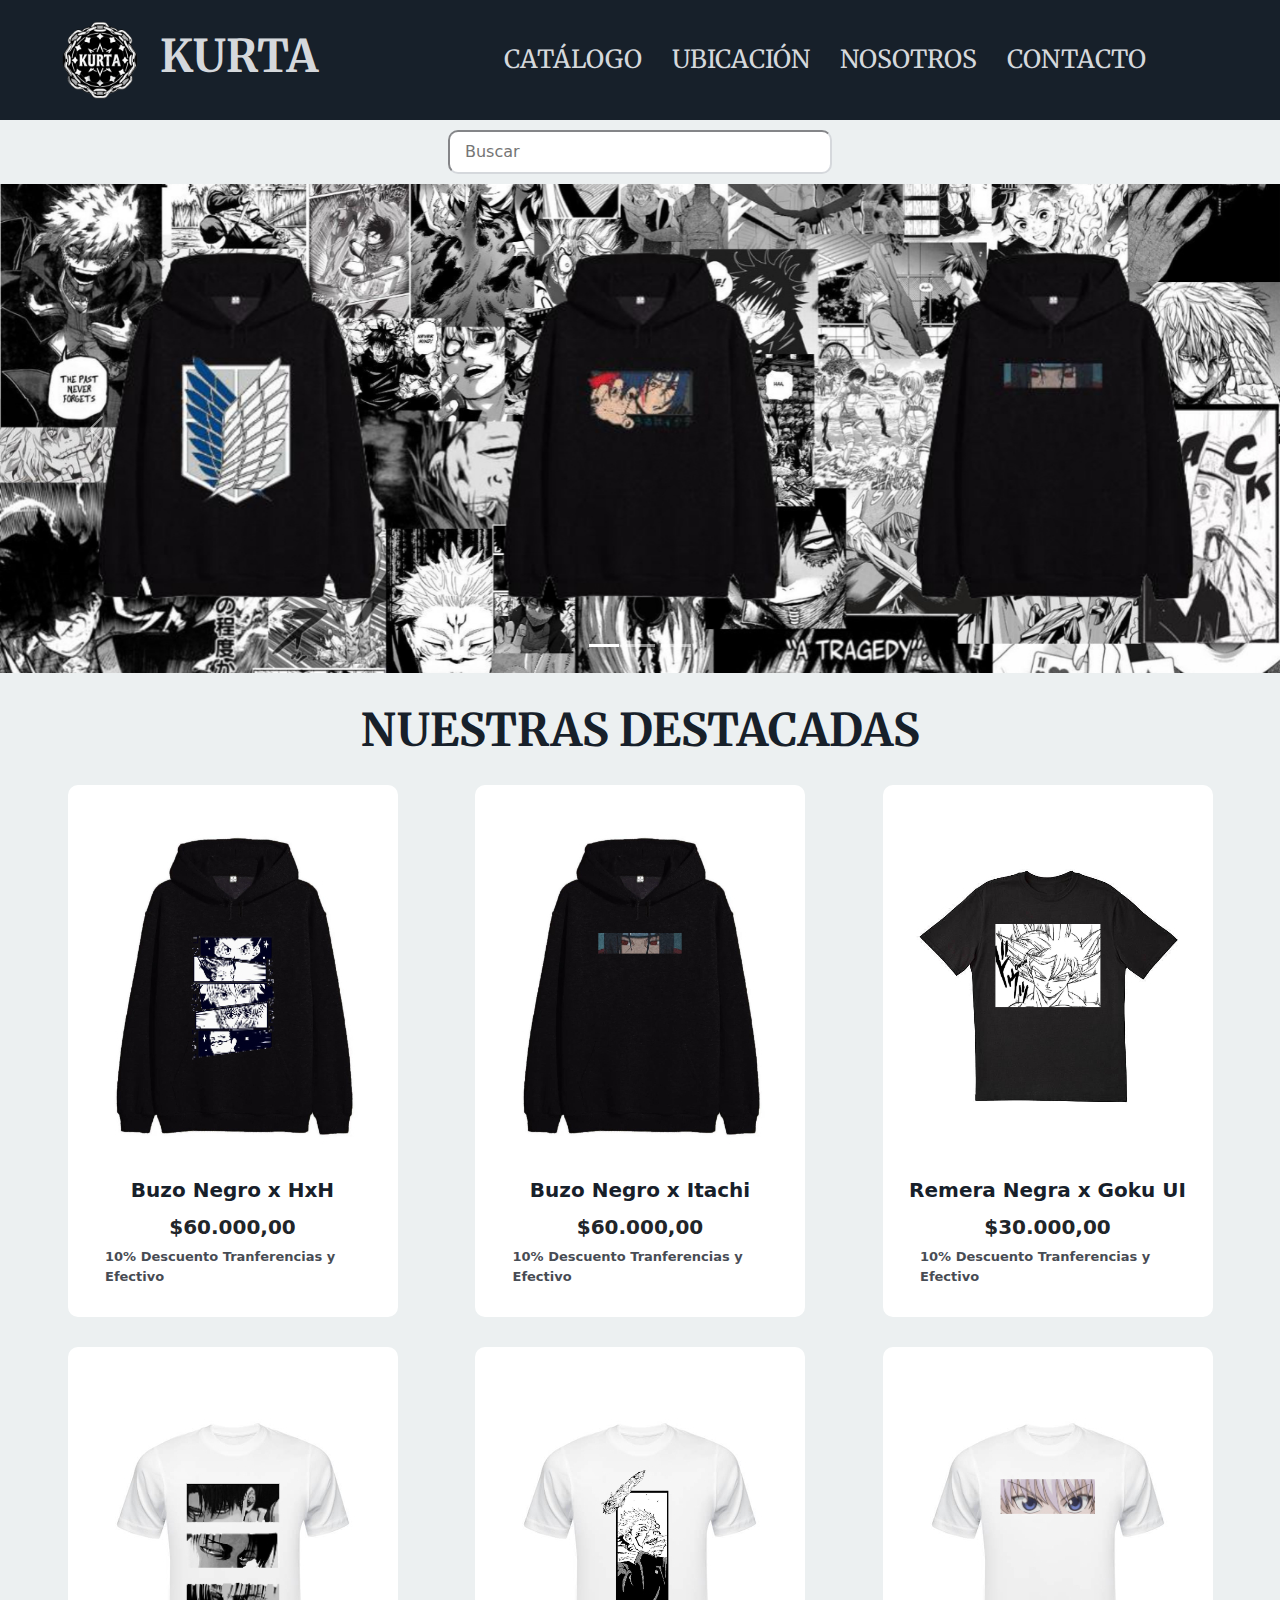
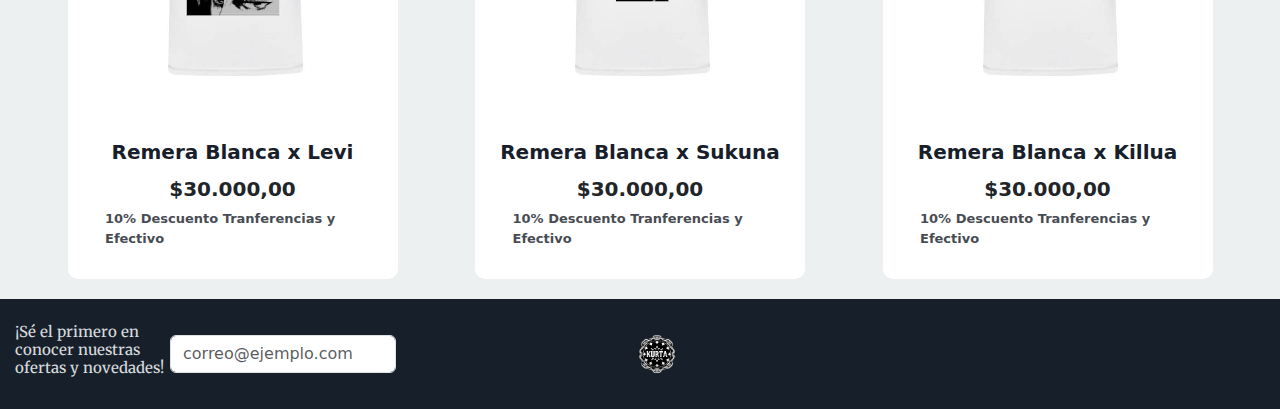
<file: index.html>
<!DOCTYPE html>
<html lang="es">
<head>
    <meta charset="UTF-8">
    <meta name="viewport" content="width=device-width, initial-scale=1.0">
    <meta name="description" content="Kurta: la tienda de ropa de anime con diseños exclusivos de tus series favoritas como Attack on Titan, Naruto, Dragon Ball y Bleach. ¡Viste tu pasión por el anime!">
    <meta name="keywords" content="ropa de anime, Kurta, Hunter x Hunter, Jujutsu Kaisen, Attack on Titan, Naruto, Dragon Ball, Bleach, camisetas de anime, sudaderas de anime, moda otaku, ropa temática, anime merch">
    <link rel="preconnect" href="https://fonts.googleapis.com">
    <link rel="preconnect" href="https://fonts.gstatic.com" crossorigin>
    <link href="https://fonts.googleapis.com/css2?family=Merriweather:ital,wght@0,300;0,400;0,700;0,900;1,300;1,400;1,700;1,900&display=swap" rel="stylesheet">
    <link rel="stylesheet" href="https://cdn.jsdelivr.net/npm/bootstrap@5.3.3/dist/css/bootstrap.min.css">
    <link rel="stylesheet" href="https://cdnjs.cloudflare.com/ajax/libs/font-awesome/6.7.1/css/all.min.css" integrity="sha512-5Hs3dF2AEPkpNAR7UiOHba+lRSJNeM2ECkwxUIxC1Q/FLycGTbNapWXB4tP889k5T5Ju8fs4b1P5z/iB4nMfSQ==" crossorigin="anonymous" referrerpolicy="no-referrer" />
    <link rel="stylesheet" href="css/style.css">
    <title>KURTA INDUMENTARIA</title> 
</head>
<body id="body">

    <!-- HEADER -->
    <header id="header">
        <nav class="navbar navbar-expand-md" id="nav">
            <div class="header__marca">
                <a href="#" class="header__enlace-logo">
                    <img src="icons/logo-kurta.png" alt="logo-kurta" class="header__imagen-logo">
                </a>
                <a href="#" class="header__enlace-titulo">
                    <h1 class="header__titulo">KURTA</h1>
                </a>
            </div>

            <!-- BOOTSTRAP BOTON HAMBURGUESA -->
            <button class="navbar-toggler" type="button" data-bs-toggle="collapse" data-bs-target="#navbarNav" 
                    aria-controls="navbarNav" aria-expanded="false" aria-label="Toggle navigation">
                <i class="fas fa-bars"></i>
            </button>

            <div class="collapse navbar-collapse" id="navbarNav">
                <div class="header__menu">
                    <ul class="header__lista">
                        <li class="header__item"><a href="pages/catalogo.html" class="header__enlace">CATÁLOGO</a></li>
                        <li class="header__item"><a href="pages/ubicacion.html" class="header__enlace">UBICACIÓN</a></li>
                        <li class="header__item"><a href="pages/nosotros.html" class="header__enlace">NOSOTROS</a></li>
                        <li class="header__item"><a href="pages/contacto.html" class="header__enlace">CONTACTO</a></li>
                    </ul>
                    <div class="header__acciones">
                        <i class="header__icono fa-solid fa-user fa-2xl"></i>
                        <i class="header__icono fa-solid fa-cart-plus fa-2xl"></i>
                    </div>
                </div>
            </div>
        </nav>
    </header>

    <!-- MAIN -->
    <main id="main">
        <div class="buscador">
            <input type="search" class="buscador__input" placeholder="Buscar">
        </div>

        <!-- BOOTSTRAP CARROUSEL -->
        <div id="carouselExampleIndicators" class="carousel slide">
            <div class="carousel-indicators">
                <button type="button" data-bs-target="#carouselExampleIndicators" data-bs-slide-to="0" class="active" aria-current="true" aria-label="Slide 1"></button>
                <button type="button" data-bs-target="#carouselExampleIndicators" data-bs-slide-to="1" aria-label="Slide 2"></button>
                <button type="button" data-bs-target="#carouselExampleIndicators" data-bs-slide-to="2" aria-label="Slide 3"></button>
            </div>
            <div class="carousel-inner">
                <div class="carousel-item active">
                    <img src="images/buzoNegro-carrousel.jpg" class="d-block w-100" alt="Oferta destacada">
                </div>
                <div class="carousel-item">
                    <img src="images/remeraNegra-carrousel.jpg" class="d-block w-100" alt="Oferta destacada">
                </div>
                <div class="carousel-item">
                    <img src="images/remeraBlanca-carrousel.jpg" class="d-block w-100" alt="Oferta destacada">
                </div>
            </div>
            <button class="carousel-control-prev" type="button" data-bs-target="#carouselExampleIndicators" data-bs-slide="prev">
                <span class="carousel-control-prev-icon" aria-hidden="true"></span>
                <span class="visually-hidden">Anterior</span>
            </button>
            <button class="carousel-control-next" type="button" data-bs-target="#carouselExampleIndicators" data-bs-slide="next">
                <span class="carousel-control-next-icon" aria-hidden="true"></span>
                <span class="visually-hidden">Siguiente</span>
            </button>
        </div>

        <h2 class="main__titulo-destacados">NUESTRAS DESTACADAS</h2>
        <div class="main__productos">
            <article class="productos">

                <div class="producto">
                    <img class="producto__imagen" src="images/buzoNegro-hxh.jpg" alt="Producto destacado">
                    <a href="#" class="producto__titulo">Buzo Negro x HxH</a>
                    <h3>$60.000,00</h3>
                    <p class="producto__descripcion">10% Descuento Tranferencias y Efectivo</p>
                </div>

                <div class="producto">
                    <img class="producto__imagen" src="images/buzoNegro-itachi.jpg" alt="Producto destacado">
                    <a href="#" class="producto__titulo">Buzo Negro x Itachi</a>
                    <h3>$60.000,00</h3>
                    <p class="producto__descripcion">10% Descuento Tranferencias y Efectivo</p>
                </div>

                <div class="producto">
                    <img class="producto__imagen" src="images/remeraNegra-goku.jpg" alt="Producto destacado">
                    <a href="#" class="producto__titulo">Remera Negra x Goku UI</a>
                    <h3>$30.000,00</h3>
                    <p class="producto__descripcion">10% Descuento Tranferencias y Efectivo</p>
                </div>

                <div class="producto">
                    <img class="producto__imagen" src="images/remeraBlanca-levi.jpg" alt="Producto destacado">
                    <a href="#" class="producto__titulo">Remera Blanca x Levi</a>
                    <h3>$30.000,00</h3>
                    <p class="producto__descripcion">10% Descuento Tranferencias y Efectivo</p>
                </div>

                <div class="producto">
                    <img class="producto__imagen" src="images/remeraBlanca-sukuna.jpg" alt="Producto destacado">
                    <a href="#" class="producto__titulo">Remera Blanca x Sukuna</a>
                    <h3>$30.000,00</h3>
                    <p class="producto__descripcion">10% Descuento Tranferencias y Efectivo</p>
                </div>

                <div class="producto">
                    <img class="producto__imagen" src="images/remeraBlanca-killua.jpg" alt="Producto destacado">
                    <a href="#" class="producto__titulo">Remera Blanca x Killua</a>
                    <h3>$30.000,00</h3>
                    <p class="producto__descripcion">10% Descuento Tranferencias y Efectivo</p>
                </div>
                
            </article>
        </div>
    </main>

    <!-- FOOTER -->
    <footer id="footer">
        <section class="footer__novedades">
            <h4 class="footer__titulo">¡Sé el primero en conocer nuestras ofertas y novedades!</h4>
            <input type="text" class="footer__input form-control" placeholder="correo@ejemplo.com">
        </section>

        <section class="footer__contenido">
            <section class="redes">
                <div class="redes__grupo">
                    <a href="https://www.instagram.com/" class="redes__enlace">
                        <i class="redes__icono fa-brands fa-instagram"></i>
                    </a>
                    <a href="https://www.facebook.com/" class="redes__enlace">
                        <i class="redes__icono fa-brands fa-facebook"></i>
                    </a>
                </div>

                <a href="#" class="footer__enlace-logo">
                    <img src="icons/logo-kurta.png" alt="logo-kurta" class="footer__logo">
                </a>

                <div class="redes__grupo">
                    <a href="https://www.x.com/" class="redes__enlace">
                        <i class="redes__icono fa-brands fa-x-twitter"></i>
                    </a>
                    <a href="https://www.tiktok.com/" class="redes__enlace">
                        <i class="redes__icono fa-brands fa-tiktok"></i>
                    </a>
                </div>
            </section>
        </section>

        <section class="tema">
            <button type="button" class="tema__boton btn" data-bs-toggle="button">
                <i class="tema__icono fa-solid fa-toggle-on fa-2xl"></i>
            </button>
        </section>
    </footer>

    <!-- SCRIPT DE BOOTSTRAP -->
    <script src="https://cdn.jsdelivr.net/npm/bootstrap@5.3.3/dist/js/bootstrap.bundle.min.js"></script>
</body>
</html>
</file>
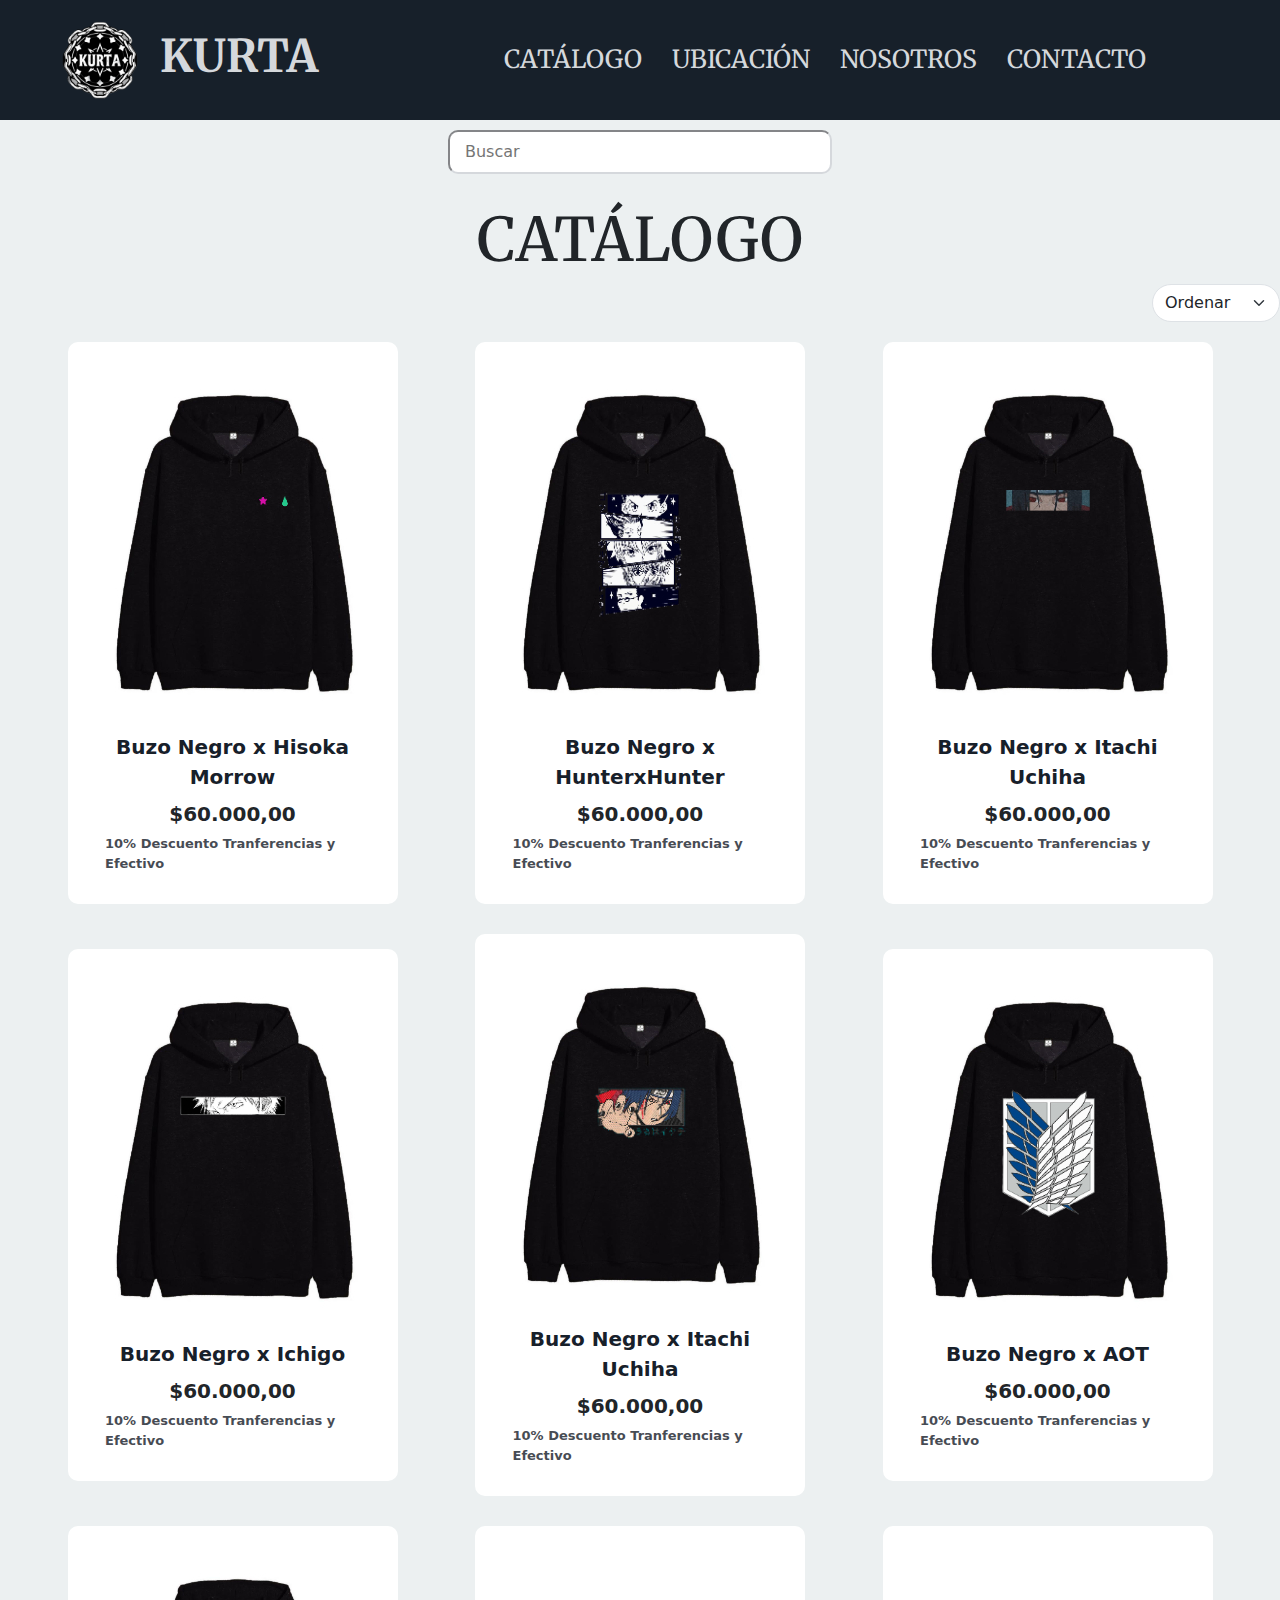
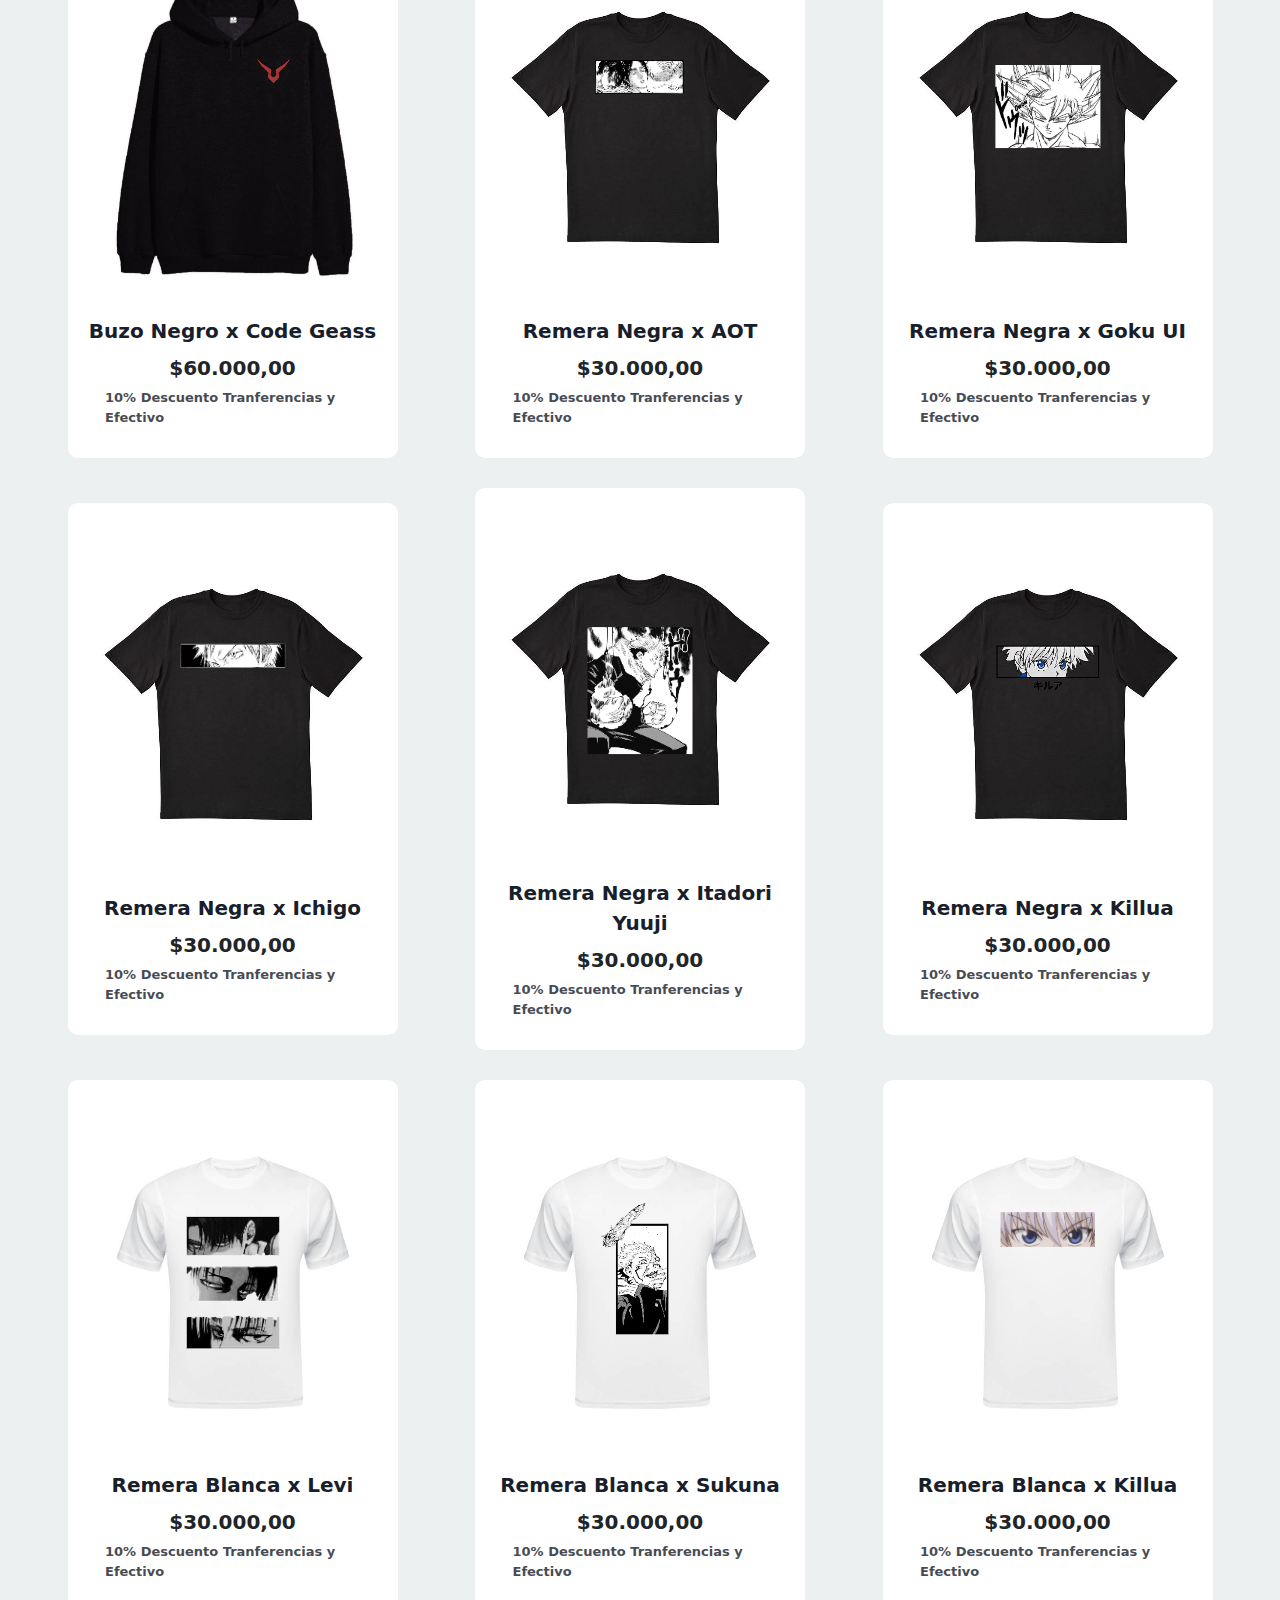
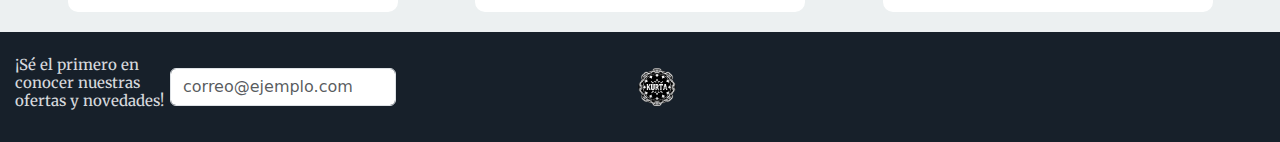
<file: pages/catalogo.html>
<!DOCTYPE html>
<html lang="es">
<head>
    <meta charset="UTF-8">
    <meta name="viewport" content="width=device-width, initial-scale=1.0">
    <meta name="description" content="Explora el catálogo de Kurta y encuentra ropa de anime inspirada en Hunter x Hunter, Jujutsu Kaisen, Attack on Titan, Naruto, Dragon Ball y Bleach. ¡Descubre tus diseños favoritos!">
    <meta name="keywords" content="catálogo Kurta, ropa de anime, Hunter x Hunter, Jujutsu Kaisen, Attack on Titan, Naruto, Dragon Ball, Bleach, camisetas de anime, sudaderas anime, moda otaku, anime merch">
    <link rel="preconnect" href="https://fonts.googleapis.com">
    <link rel="preconnect" href="https://fonts.gstatic.com" crossorigin>
    <link href="https://fonts.googleapis.com/css2?family=Merriweather:ital,wght@0,300;0,400;0,700;0,900;1,300;1,400;1,700;1,900&display=swap" rel="stylesheet">
    <link rel="stylesheet" href="https://cdn.jsdelivr.net/npm/bootstrap@5.3.3/dist/css/bootstrap.min.css">
    <link rel="stylesheet" href="https://cdnjs.cloudflare.com/ajax/libs/font-awesome/6.7.1/css/all.min.css" integrity="sha512-5Hs3dF2AEPkpNAR7UiOHba+lRSJNeM2ECkwxUIxC1Q/FLycGTbNapWXB4tP889k5T5Ju8fs4b1P5z/iB4nMfSQ==" crossorigin="anonymous" referrerpolicy="no-referrer" />
    <link rel="stylesheet" href="../css/style.css">
    <title>Catálogo</title>
</head>
<body id="body">
    <!-- HEADER -->
    <header id="header">
        <nav class="navbar navbar-expand-md" id="nav">
            <div class="header__marca">
                <a href="../index.html" class="header__enlace-logo">
                    <img src="../icons/logo-kurta.png" alt="logo-kurta" class="header__imagen-logo">
                </a>
                <a href="../index.html" class="header__enlace-titulo">
                    <h1 class="header__titulo">KURTA</h1>
                </a>
            </div>

            <!-- BOOTSTRAP BOTON HAMBURGUESA -->
            <button class="navbar-toggler" type="button" data-bs-toggle="collapse" data-bs-target="#navbarNav" 
                    aria-controls="navbarNav" aria-expanded="false" aria-label="Toggle navigation">
                <i class="fas fa-bars"></i>
            </button>

            <div class="collapse navbar-collapse" id="navbarNav">
                <div class="header__menu">
                    <ul class="header__lista">
                        <li class="header__item"><a href="#" class="header__enlace">CATÁLOGO</a></li>
                        <li class="header__item"><a href="ubicacion.html" class="header__enlace">UBICACIÓN</a></li>
                        <li class="header__item"><a href="nosotros.html" class="header__enlace">NOSOTROS</a></li>
                        <li class="header__item"><a href="contacto.html" class="header__enlace">CONTACTO</a></li>
                    </ul>
                    <div class="header__acciones">
                        <i class="header__icono fa-solid fa-user fa-2xl"></i>
                        <i class="header__icono fa-solid fa-cart-plus fa-2xl"></i>
                    </div>
                </div>
            </div>
        </nav>
    </header>

    <!-- MAIN -->
    <main id="main">
        <div class="buscador">
            <input type="search" class="buscador__input" placeholder="Buscar">
        </div>
        <h2 class="catalogo__main--h2">CATÁLOGO</h2>

        <div class="catalogo-formSelect">
            <select class="form-select" aria-label="Default select example">
                <option selected>Ordenar</option>
                <option value="1">Mayor Precio</option>
                <option value="2">Menor Precio</option>
                <option value="3">Alfabeticamente</option>
                <option value="3">Marca</option>
            </select>
        </div>

        <div class="main__productos">
            <article class="productos">
                <div class="producto">
                    <img class="producto__imagen" src="../images/buzoNegro-hisoka.jpg" alt="Producto destacado">
                    <a href="#" class="producto__titulo">Buzo Negro x Hisoka Morrow</a>
                    <h3>$60.000,00</h3>
                    <p class="producto__descripcion">10% Descuento Tranferencias y Efectivo</p>
                </div>

                <div class="producto">
                    <img class="producto__imagen" src="../images/buzoNegro-hxh.jpg" alt="Producto destacado">
                    <a href="#" class="producto__titulo">Buzo Negro x HunterxHunter</a>
                    <h3>$60.000,00</h3>
                    <p class="producto__descripcion">10% Descuento Tranferencias y Efectivo</p>
                </div>

                <div class="producto">
                    <img class="producto__imagen" src="../images/buzoNegro-itachi.jpg" alt="Producto destacado">
                    <a href="#" class="producto__titulo">Buzo Negro x Itachi Uchiha</a>
                    <h3>$60.000,00</h3>
                    <p class="producto__descripcion">10% Descuento Tranferencias y Efectivo</p>
                </div>

                <div class="producto">
                    <img class="producto__imagen" src="../images/buzoNegro-ichigo.jpg" alt="Producto destacado">
                    <a href="#" class="producto__titulo">Buzo Negro x Ichigo</a>
                    <h3>$60.000,00</h3>
                    <p class="producto__descripcion">10% Descuento Tranferencias y Efectivo</p>
                </div>

                <div class="producto">
                    <img class="producto__imagen" src="../images/buzoNegro-itachi2.jpg" alt="Producto destacado">
                    <a href="#" class="producto__titulo">Buzo Negro x Itachi Uchiha</a>
                    <h3>$60.000,00</h3>
                    <p class="producto__descripcion">10% Descuento Tranferencias y Efectivo</p>
                </div>

                <div class="producto">
                    <img class="producto__imagen" src="../images/buzoNegro-shingeki.jpg" alt="Producto destacado">
                    <a href="#" class="producto__titulo">Buzo Negro x AOT</a>
                    <h3>$60.000,00</h3>
                    <p class="producto__descripcion">10% Descuento Tranferencias y Efectivo</p>
                </div>

                <div class="producto">
                    <img class="producto__imagen" src="../images/buzoNegro-codegeass.jpg" alt="Producto destacado">
                    <a href="#" class="producto__titulo">Buzo Negro x Code Geass</a>
                    <h3>$60.000,00</h3>
                    <p class="producto__descripcion">10% Descuento Tranferencias y Efectivo</p>
                </div>

                <div class="producto">
                    <img class="producto__imagen" src="../images/remeraNegra-EMA.jpg" alt="Producto destacado">
                    <a href="#" class="producto__titulo">Remera Negra x AOT </a>
                    <h3>$30.000,00</h3>
                    <p class="producto__descripcion">10% Descuento Tranferencias y Efectivo</p>
                </div>

                <div class="producto">
                    <img class="producto__imagen" src="../images/remeraNegra-goku.jpg" alt="Producto destacado">
                    <a href="#" class="producto__titulo">Remera Negra x Goku UI</a>
                    <h3>$30.000,00</h3>
                    <p class="producto__descripcion">10% Descuento Tranferencias y Efectivo</p>
                </div>

                <div class="producto">
                    <img class="producto__imagen" src="../images/remeraNegra-ichigo.jpg" alt="Producto destacado">
                    <a href="#" class="producto__titulo">Remera Negra x Ichigo</a>
                    <h3>$30.000,00</h3>
                    <p class="producto__descripcion">10% Descuento Tranferencias y Efectivo</p>
                </div>

                <div class="producto">
                    <img class="producto__imagen" src="../images/remeraNegra-itadori.jpg" alt="Producto destacado">
                    <a href="#" class="producto__titulo">Remera Negra x Itadori Yuuji </a>
                    <h3>$30.000,00</h3>
                    <p class="producto__descripcion">10% Descuento Tranferencias y Efectivo</p>
                </div>

                <div class="producto">
                    <img class="producto__imagen" src="../images/remeraNegra-killua.jpg" alt="Producto destacado">
                    <a href="#" class="producto__titulo">Remera Negra x Killua </a>
                    <h3>$30.000,00</h3>
                    <p class="producto__descripcion">10% Descuento Tranferencias y Efectivo</p>
                </div>
                
                <div class="producto">
                    <img class="producto__imagen" src="../images/remeraBlanca-levi.jpg" alt="Producto destacado">
                    <a href="#" class="producto__titulo">Remera Blanca x Levi</a>
                    <h3>$30.000,00</h3>
                    <p class="producto__descripcion">10% Descuento Tranferencias y Efectivo</p>
                </div>

                <div class="producto">
                    <img class="producto__imagen" src="../images/remeraBlanca-sukuna.jpg" alt="Producto destacado">
                    <a href="#" class="producto__titulo">Remera Blanca x Sukuna</a>
                    <h3>$30.000,00</h3>
                    <p class="producto__descripcion">10% Descuento Tranferencias y Efectivo</p>
                </div>

                <div class="producto">
                    <img class="producto__imagen" src="../images/remeraBlanca-killua.jpg" alt="Producto destacado">
                    <a href="#" class="producto__titulo">Remera Blanca x Killua</a>
                    <h3>$30.000,00</h3>
                    <p class="producto__descripcion">10% Descuento Tranferencias y Efectivo</p>
                </div>
                
            </article>
        </div>
    </main>

<!-- FOOTER -->
<footer id="footer">
    <section class="footer__novedades">
        <h4 class="footer__titulo">¡Sé el primero en conocer nuestras ofertas y novedades!</h4>
        <input type="email" class="footer__input form-control" placeholder="correo@ejemplo.com">
    </section>

    <section class="footer__contenido">
        <section class="redes">
            <div class="redes__grupo">
                <a href="https://www.instagram.com/" class="redes__enlace">
                    <i class="redes__icono fa-brands fa-instagram"></i>
                </a>
                <a href="https://www.facebook.com/" class="redes__enlace">
                    <i class="redes__icono fa-brands fa-facebook"></i>
                </a>
            </div>

            <a href="../index.html" class="footer__enlace-logo">
                <img src="../icons/logo-kurta.png" alt="logo-kurta" class="footer__logo">
            </a>

            <div class="redes__grupo">
                <a href="https://www.x.com/" class="redes__enlace">
                    <i class="redes__icono fa-brands fa-x-twitter"></i>
                </a>
                <a href="https://www.tiktok.com/" class="redes__enlace">
                    <i class="redes__icono fa-brands fa-tiktok"></i>
                </a>
            </div>
        </section>
    </section>

    <section class="tema">
        <button type="button" class="tema__boton btn" data-bs-toggle="button">
            <i class="tema__icono fa-solid fa-toggle-on fa-2xl"></i>
        </button>
    </section>
</footer>
    <script src="https://cdn.jsdelivr.net/npm/bootstrap@5.3.3/dist/js/bootstrap.bundle.min.js"></script>
</body>
</html>
</file>
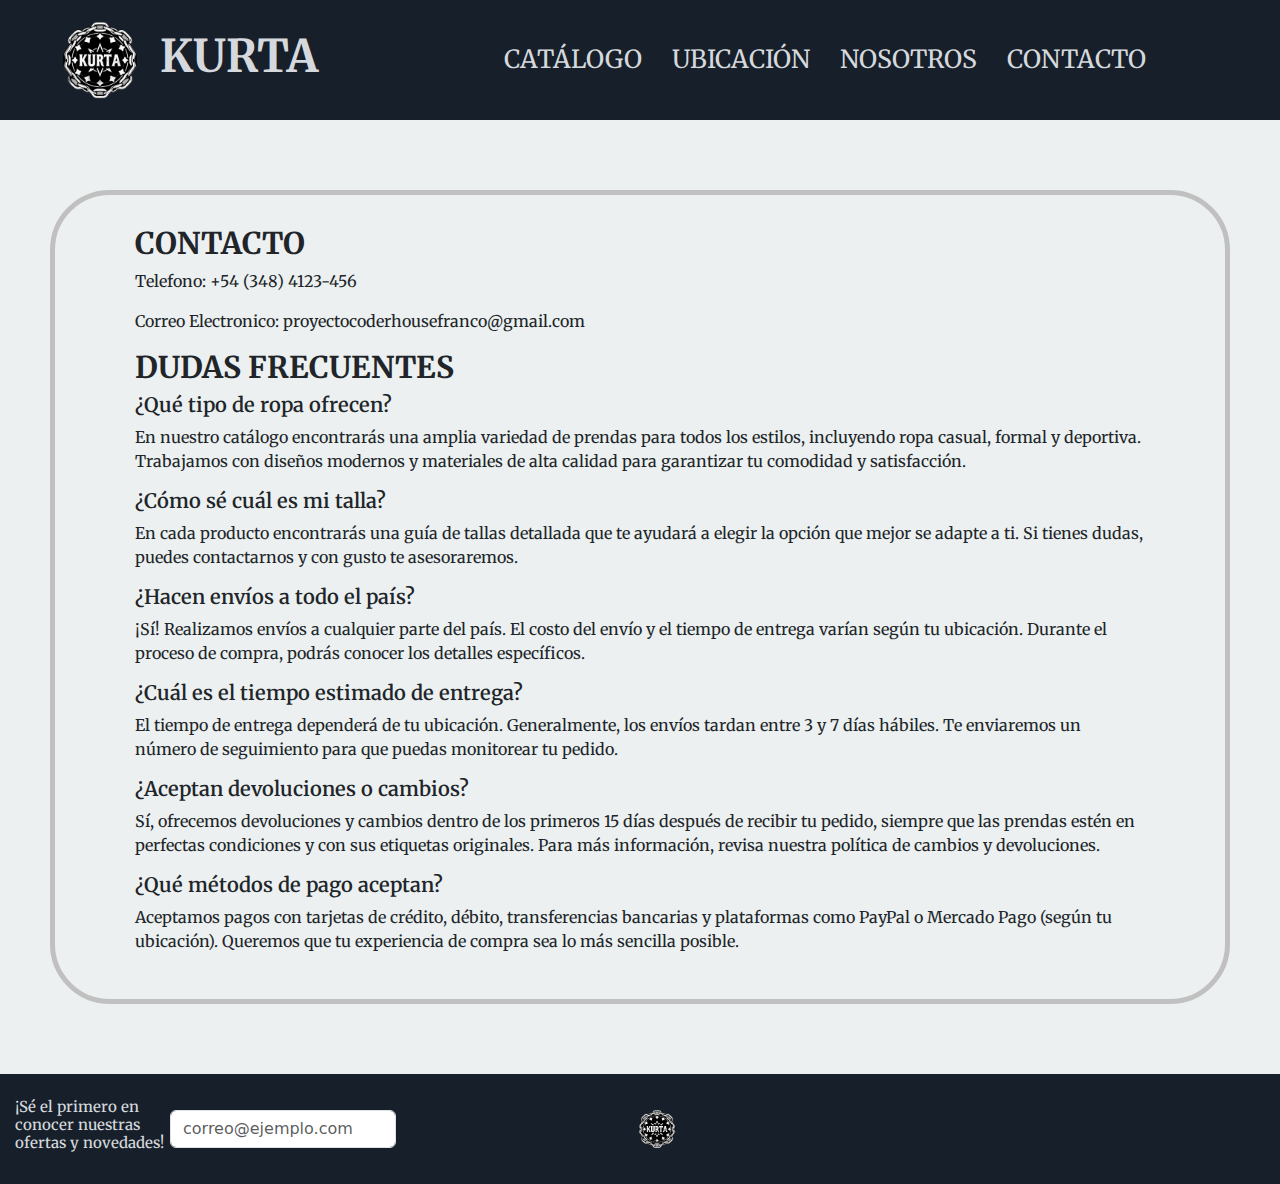
<file: pages/contacto.html>
<!DOCTYPE html>
<html lang="es">
<head>
    <meta charset="UTF-8">
    <meta name="viewport" content="width=device-width, initial-scale=1.0">
    <meta name="description" content="Ponte en contacto con Kurta. ¿Tienes preguntas sobre nuestros diseños de ropa de anime? Estamos aquí para ayudarte. ¡Escríbenos ahora!">
    <meta name="keywords" content="contacto Kurta, atención al cliente, ropa de anime, Hunter x Hunter, Jujutsu Kaisen, Attack on Titan, Naruto, Dragon Ball, Bleach, soporte Kurta">
    <link rel="preconnect" href="https://fonts.googleapis.com">
    <link rel="preconnect" href="https://fonts.gstatic.com" crossorigin>
    <link href="https://fonts.googleapis.com/css2?family=Merriweather:ital,wght@0,300;0,400;0,700;0,900;1,300;1,400;1,700;1,900&display=swap" rel="stylesheet">
    <link rel="stylesheet" href="https://cdn.jsdelivr.net/npm/bootstrap@5.3.3/dist/css/bootstrap.min.css">
    <link rel="stylesheet" href="https://cdnjs.cloudflare.com/ajax/libs/font-awesome/6.7.1/css/all.min.css" integrity="sha512-5Hs3dF2AEPkpNAR7UiOHba+lRSJNeM2ECkwxUIxC1Q/FLycGTbNapWXB4tP889k5T5Ju8fs4b1P5z/iB4nMfSQ==" crossorigin="anonymous" referrerpolicy="no-referrer" />
    <link rel="stylesheet" href="../css/style.css">
    <title>Contacto</title>
</head>
<body id="body">
        <!-- HEADER -->
        <header id="header">
            <nav class="navbar navbar-expand-md" id="nav">
                <div class="header__marca">
                    <a href="../index.html" class="header__enlace-logo">
                        <img src="../icons/logo-kurta.png" alt="logo-kurta" class="header__imagen-logo">
                    </a>
                    <a href="../index.html" class="header__enlace-titulo">
                        <h1 class="header__titulo">KURTA</h1>
                    </a>
                </div>
    
                <!-- BOOTSTRAP BOTON HAMBURGUESA -->
                <button class="navbar-toggler" type="button" data-bs-toggle="collapse" data-bs-target="#navbarNav" 
                        aria-controls="navbarNav" aria-expanded="false" aria-label="Toggle navigation">
                    <i class="fas fa-bars"></i>
                </button>
    
                <div class="collapse navbar-collapse" id="navbarNav">
                    <div class="header__menu">
                        <ul class="header__lista">
                            <li class="header__item"><a href="catalogo.html" class="header__enlace">CATÁLOGO</a></li>
                            <li class="header__item"><a href="ubicacion.html" class="header__enlace">UBICACIÓN</a></li>
                            <li class="header__item"><a href="nosotros.html" class="header__enlace">NOSOTROS</a></li>
                            <li class="header__item"><a href="#" class="header__enlace">CONTACTO</a></li>
                        </ul>
                        <div class="header__acciones">
                            <i class="header__icono fa-solid fa-user fa-2xl"></i>
                            <i class="header__icono fa-solid fa-cart-plus fa-2xl"></i>
                        </div>
                    </div>
                </div>
            </nav>
        </header>

        <!-- MAIN -->
    <main id="main">
        <div class="contacto__main">
            <section class="contacto__main--section">
                <h2>CONTACTO</h2>
                <p>Telefono: +54 (348) 4123-456</p>
                <p>Correo Electronico: proyectocoderhousefranco@gmail.com</p>
                <h2>DUDAS FRECUENTES</h2>
                <h3>¿Qué tipo de ropa ofrecen?</h3>
                <p>En nuestro catálogo encontrarás una amplia variedad de prendas para todos los estilos, incluyendo ropa casual, formal y deportiva. Trabajamos con diseños modernos y materiales de alta calidad para garantizar tu comodidad y satisfacción.</p>
                <h3>¿Cómo sé cuál es mi talla?</h3>
                <p>En cada producto encontrarás una guía de tallas detallada que te ayudará a elegir la opción que mejor se adapte a ti. Si tienes dudas, puedes contactarnos y con gusto te asesoraremos.</p>
                <h3>¿Hacen envíos a todo el país?</h3>
                <p>¡Sí! Realizamos envíos a cualquier parte del país. El costo del envío y el tiempo de entrega varían según tu ubicación. Durante el proceso de compra, podrás conocer los detalles específicos.</p>
                <h3>¿Cuál es el tiempo estimado de entrega?</h3>
                <p>El tiempo de entrega dependerá de tu ubicación. Generalmente, los envíos tardan entre 3 y 7 días hábiles. Te enviaremos un número de seguimiento para que puedas monitorear tu pedido.</p>
                <h3>¿Aceptan devoluciones o cambios?</h3>
                <p>Sí, ofrecemos devoluciones y cambios dentro de los primeros 15 días después de recibir tu pedido, siempre que las prendas estén en perfectas condiciones y con sus etiquetas originales. Para más información, revisa nuestra política de cambios y devoluciones.</p>
                <h3>¿Qué métodos de pago aceptan?</h3>
                <p>Aceptamos pagos con tarjetas de crédito, débito, transferencias bancarias y plataformas como PayPal o Mercado Pago (según tu ubicación). Queremos que tu experiencia de compra sea lo más sencilla posible.</p>
            </section>
        </div>
    </main>

<!-- FOOTER -->
    <footer id="footer">
        <section class="footer__novedades">
            <h4 class="footer__titulo">¡Sé el primero en conocer nuestras ofertas y novedades!</h4>
            <input type="email" class="footer__input form-control" placeholder="correo@ejemplo.com">
        </section>

        <section class="footer__contenido">
            <section class="redes">
                <div class="redes__grupo">
                    <a href="https://www.instagram.com/" class="redes__enlace">
                        <i class="redes__icono fa-brands fa-instagram"></i>
                    </a>
                    <a href="https://www.facebook.com/" class="redes__enlace">
                        <i class="redes__icono fa-brands fa-facebook"></i>
                    </a>
                </div>

                <a href="../index.html" class="footer__enlace-logo">
                    <img src="../icons/logo-kurta.png" alt="logo-kurta" class="footer__logo">
                </a>

                <div class="redes__grupo">
                    <a href="https://www.x.com/" class="redes__enlace">
                        <i class="redes__icono fa-brands fa-x-twitter"></i>
                    </a>
                    <a href="https://www.tiktok.com/" class="redes__enlace">
                        <i class="redes__icono fa-brands fa-tiktok"></i>
                    </a>
                </div>
            </section>
        </section>

        <section class="tema">
            <button type="button" class="tema__boton btn" data-bs-toggle="button">
                <i class="tema__icono fa-solid fa-toggle-on fa-2xl"></i>
            </button>
        </section>
    </footer>
    <script src="https://cdn.jsdelivr.net/npm/bootstrap@5.3.3/dist/js/bootstrap.bundle.min.js"></script>
</body>
</html>
</file>
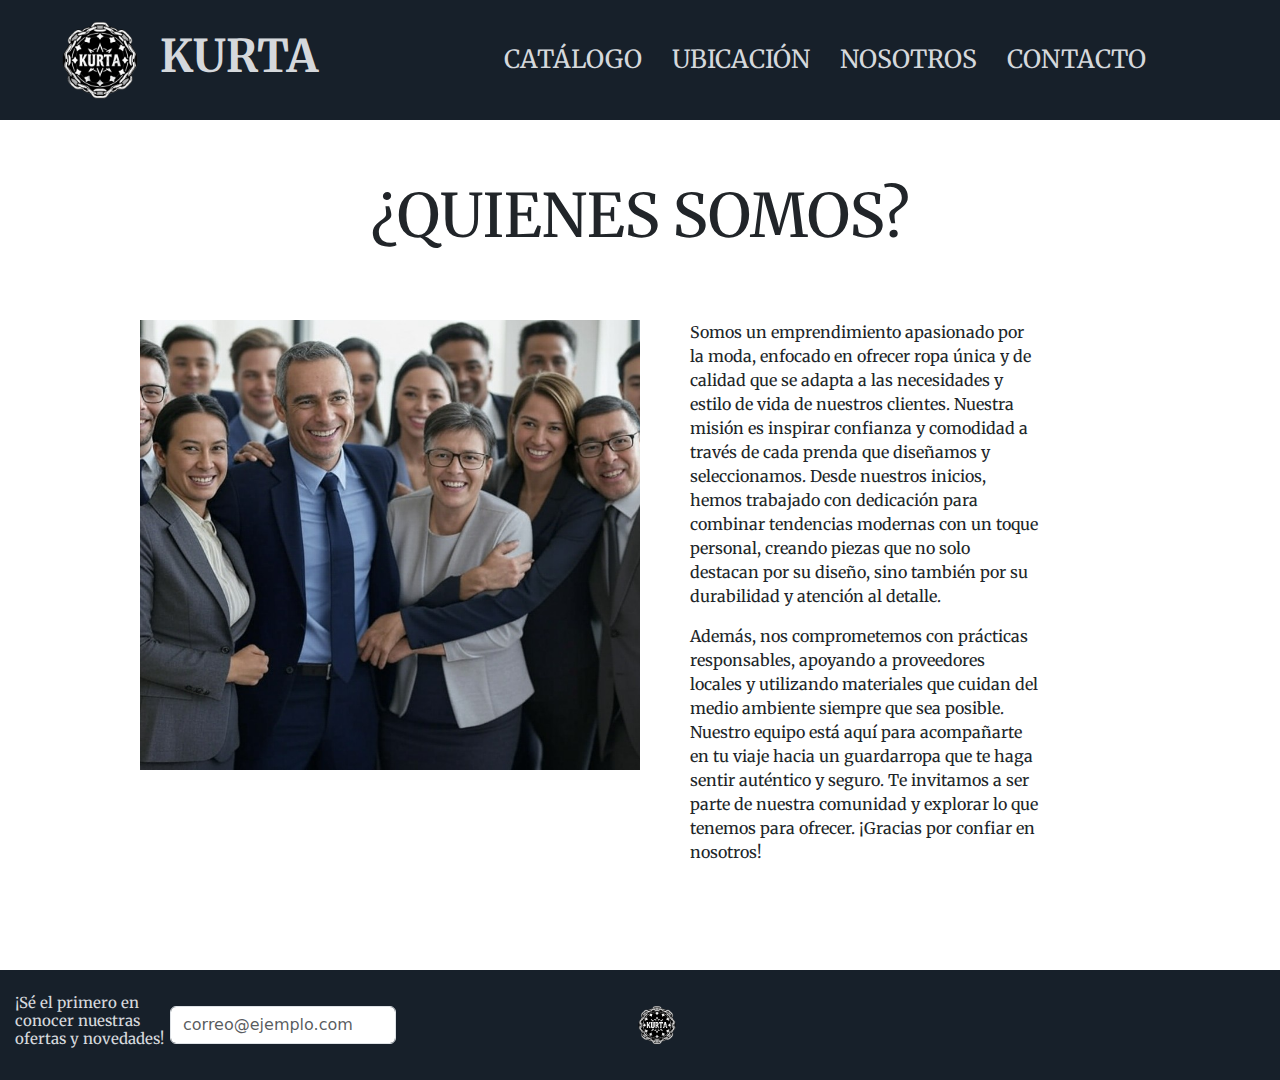
<file: pages/nosotros.html>
<!DOCTYPE html>
<html lang="es">
<head>
    <meta charset="UTF-8">
    <meta name="viewport" content="width=device-width, initial-scale=1.0">
    <meta name="description" content="Conoce Kurta: una marca apasionada por el anime y la moda. Creamos ropa inspirada en Hunter x Hunter, Jujutsu Kaisen, Attack on Titan, Naruto, Dragon Ball y Bleach. ¡Únete a nuestra comunidad!">
    <meta name="keywords" content="sobre Kurta, quiénes somos, ropa de anime, Hunter x Hunter, Jujutsu Kaisen, Attack on Titan, Naruto, Dragon Ball, Bleach, moda anime, comunidad otaku, marca de anime">
    <link rel="preconnect" href="https://fonts.googleapis.com">
    <link rel="preconnect" href="https://fonts.gstatic.com" crossorigin>
    <link href="https://fonts.googleapis.com/css2?family=Merriweather:ital,wght@0,300;0,400;0,700;0,900;1,300;1,400;1,700;1,900&display=swap" rel="stylesheet">
    <link rel="stylesheet" href="https://cdn.jsdelivr.net/npm/bootstrap@5.3.3/dist/css/bootstrap.min.css">
    <link rel="stylesheet" href="https://cdnjs.cloudflare.com/ajax/libs/font-awesome/6.7.1/css/all.min.css" integrity="sha512-5Hs3dF2AEPkpNAR7UiOHba+lRSJNeM2ECkwxUIxC1Q/FLycGTbNapWXB4tP889k5T5Ju8fs4b1P5z/iB4nMfSQ==" crossorigin="anonymous" referrerpolicy="no-referrer" />
    <link rel="stylesheet" href="../css/style.css">
    <title>Nosotros</title>
</head>
    <!-- HEADER -->
    <header id="header">
        <nav class="navbar navbar-expand-md" id="nav">
            <div class="header__marca">
                <a href="../index.html" class="header__enlace-logo">
                    <img src="../icons/logo-kurta.png" alt="logo-kurta" class="header__imagen-logo">
                </a>
                <a href="../index.html" class="header__enlace-titulo">
                    <h1 class="header__titulo">KURTA</h1>
                </a>
            </div>

            <!-- BOOTSTRAP BOTON HAMBURGUESA -->
            <button class="navbar-toggler" type="button" data-bs-toggle="collapse" data-bs-target="#navbarNav" 
                    aria-controls="navbarNav" aria-expanded="false" aria-label="Toggle navigation">
                <i class="fas fa-bars"></i>
            </button>

            <div class="collapse navbar-collapse" id="navbarNav">
                <div class="header__menu">
                    <ul class="header__lista">
                        <li class="header__item"><a href="catalogo.html" class="header__enlace">CATÁLOGO</a></li>
                        <li class="header__item"><a href="ubicacion.html" class="header__enlace">UBICACIÓN</a></li>
                        <li class="header__item"><a href="#" class="header__enlace">NOSOTROS</a></li>
                        <li class="header__item"><a href="contacto.html" class="header__enlace">CONTACTO</a></li>
                    </ul>
                    <div class="header__acciones">
                        <i class="header__icono fa-solid fa-user fa-2xl"></i>
                        <i class="header__icono fa-solid fa-cart-plus fa-2xl"></i>
                    </div>
                </div>
            </div>
        </nav>
    </header>

    <!-- MAIN -->
    <main id="main">
        <h2 class="nosotros__main--h2">¿QUIENES SOMOS?</h2>
        
        <section class="nosotros__main--section">
            <img src="../images/nosotros.jpg">
            <article>
            <p >Somos un emprendimiento apasionado por la moda, enfocado en ofrecer ropa única y de calidad que se adapta a las necesidades y estilo de vida de nuestros clientes. Nuestra misión es inspirar confianza y comodidad a través de cada prenda que diseñamos y seleccionamos. Desde nuestros inicios, hemos trabajado con dedicación para combinar tendencias modernas con un toque personal, creando piezas que no solo destacan por su diseño, sino también por su durabilidad y atención al detalle. </p>
            
            <p>Además, nos comprometemos con prácticas responsables, apoyando a proveedores locales y utilizando materiales que cuidan del medio ambiente siempre que sea posible. Nuestro equipo está aquí para acompañarte en tu viaje hacia un guardarropa que te haga sentir auténtico y seguro. Te invitamos a ser parte de nuestra comunidad y explorar lo que tenemos para ofrecer. ¡Gracias por confiar en nosotros!</p>
            </article>
        </section>

    </main>

<!-- FOOTER -->
    <footer id="footer">
        <section class="footer__novedades">
            <h4 class="footer__titulo">¡Sé el primero en conocer nuestras ofertas y novedades!</h4>
            <input type="email" class="footer__input form-control" placeholder="correo@ejemplo.com">
        </section>

        <section class="footer__contenido">
            <section class="redes">
                <div class="redes__grupo">
                    <a href="https://www.instagram.com/" class="redes__enlace">
                        <i class="redes__icono fa-brands fa-instagram"></i>
                    </a>
                    <a href="https://www.facebook.com/" class="redes__enlace">
                        <i class="redes__icono fa-brands fa-facebook"></i>
                    </a>
                </div>

                <a href="../index.html" class="footer__enlace-logo">
                    <img src="../icons/logo-kurta.png" alt="logo-kurta" class="footer__logo">
                </a>

                <div class="redes__grupo">
                    <a href="https://www.x.com/" class="redes__enlace">
                        <i class="redes__icono fa-brands fa-x-twitter"></i>
                    </a>
                    <a href="https://www.tiktok.com/" class="redes__enlace">
                        <i class="redes__icono fa-brands fa-tiktok"></i>
                    </a>
                </div>
            </section>
        </section>

        <section class="tema">
            <button type="button" class="tema__boton btn" data-bs-toggle="button">
                <i class="tema__icono fa-solid fa-toggle-on fa-2xl"></i>
            </button>
        </section>
    </footer>
    <script src="https://cdn.jsdelivr.net/npm/bootstrap@5.3.3/dist/js/bootstrap.bundle.min.js"></script>
</body>
</html>
</file>
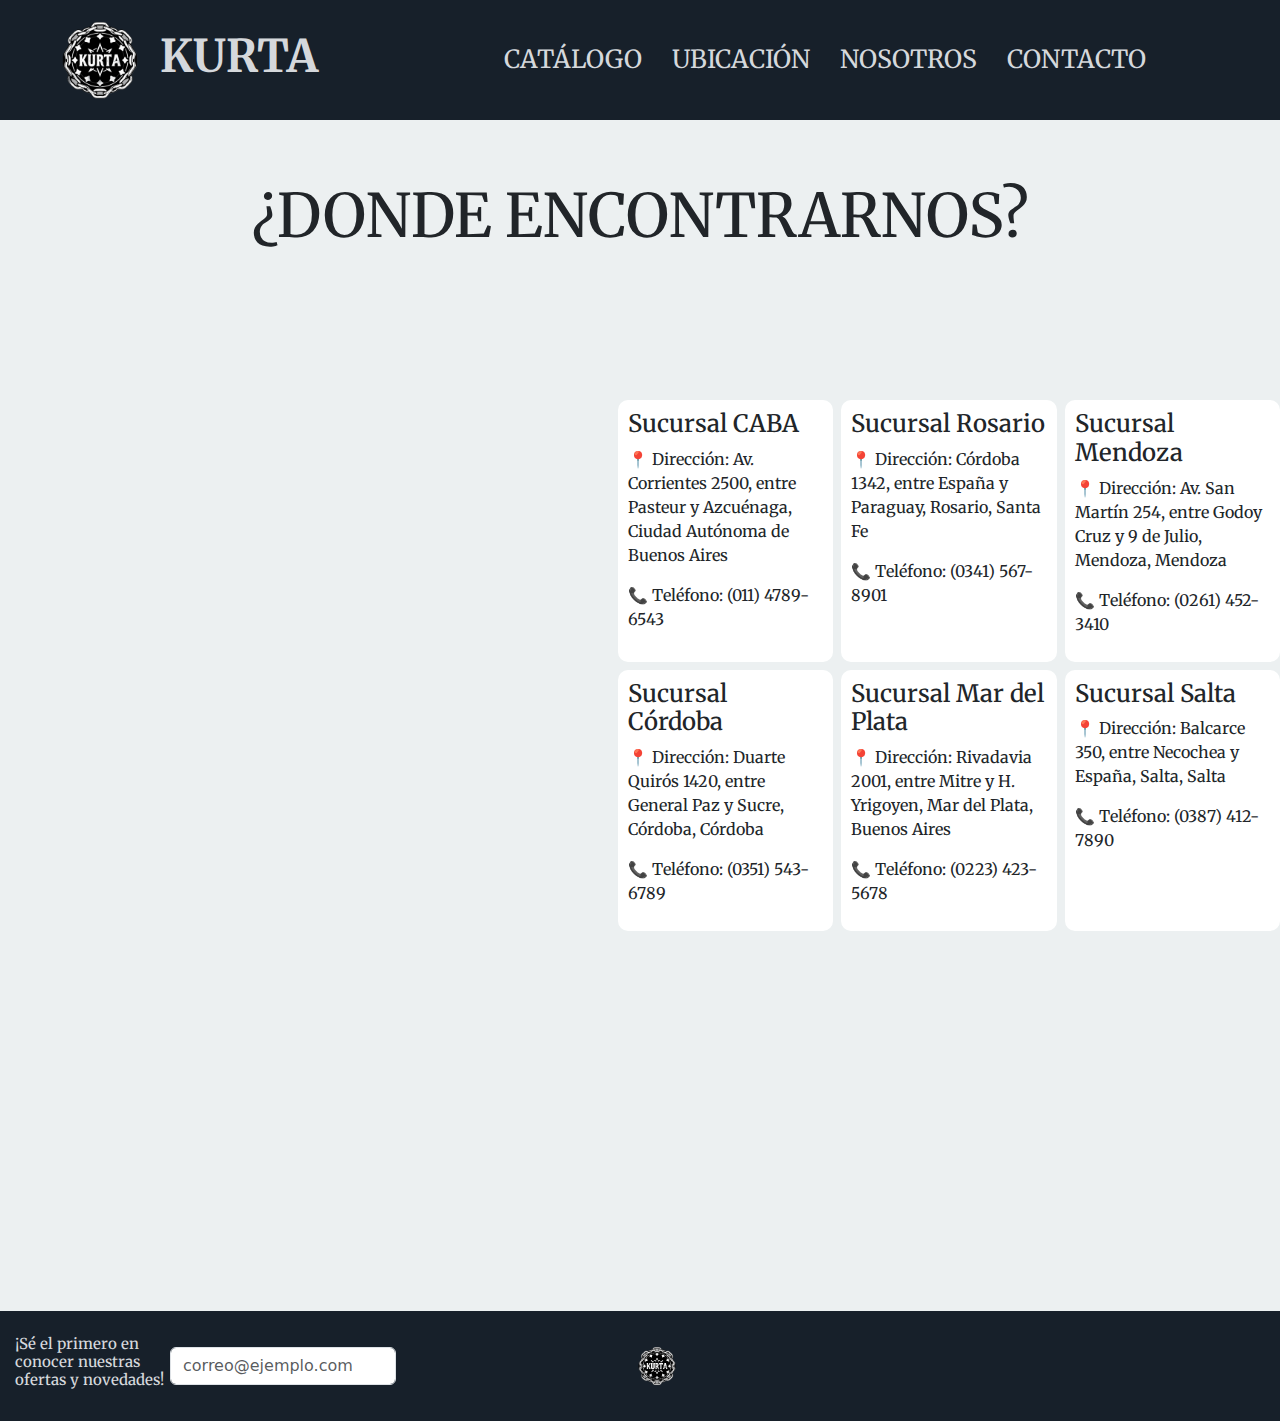
<file: pages/ubicacion.html>
<!DOCTYPE html>
<html lang="es">
<head>
    <meta charset="UTF-8">
    <meta name="viewport" content="width=device-width, initial-scale=1.0">
    <meta name="description" content="Encuentra Kurta fácilmente. Descubre nuestra ubicación y ven a explorar nuestra colección de ropa de anime inspirada en tus series favoritas como Hunter x Hunter, Naruto y más.">
    <meta name="keywords" content="ubicación Kurta, dónde estamos, tienda de ropa anime en Argentina, Hunter x Hunter, Jujutsu Kaisen, Attack on Titan, Naruto, Dragon Ball, Bleach, ropa otaku Argentina, dirección Kurta Argentina">
    <link rel="preconnect" href="https://fonts.googleapis.com">
    <link rel="preconnect" href="https://fonts.gstatic.com" crossorigin>
    <link href="https://fonts.googleapis.com/css2?family=Merriweather:ital,wght@0,300;0,400;0,700;0,900;1,300;1,400;1,700;1,900&display=swap" rel="stylesheet">
    <link rel="stylesheet" href="https://cdn.jsdelivr.net/npm/bootstrap@5.3.3/dist/css/bootstrap.min.css">
    <link rel="stylesheet" href="https://cdnjs.cloudflare.com/ajax/libs/font-awesome/6.7.1/css/all.min.css" integrity="sha512-5Hs3dF2AEPkpNAR7UiOHba+lRSJNeM2ECkwxUIxC1Q/FLycGTbNapWXB4tP889k5T5Ju8fs4b1P5z/iB4nMfSQ==" crossorigin="anonymous" referrerpolicy="no-referrer" />
    <link rel="stylesheet" href="../css/style.css">
    <title>Ubicación</title>
</head>
<body id="body">
        <!-- HEADER -->
        <header id="header">
            <nav class="navbar navbar-expand-md" id="nav">
                <div class="header__marca">
                    <a href="../index.html" class="header__enlace-logo">
                        <img src="../icons/logo-kurta.png" alt="logo-kurta" class="header__imagen-logo">
                    </a>
                    <a href="../index.html" class="header__enlace-titulo">
                        <h1 class="header__titulo">KURTA</h1>
                    </a>
                </div>
    
                <!-- BOOTSTRAP BOTON HAMBURGUESA -->
                <button class="navbar-toggler" type="button" data-bs-toggle="collapse" data-bs-target="#navbarNav" 
                        aria-controls="navbarNav" aria-expanded="false" aria-label="Toggle navigation">
                    <i class="fas fa-bars"></i>
                </button>
    
                <div class="collapse navbar-collapse" id="navbarNav">
                    <div class="header__menu">
                        <ul class="header__lista">
                            <li class="header__item"><a href="catalogo.html" class="header__enlace">CATÁLOGO</a></li>
                            <li class="header__item"><a href="#" class="header__enlace">UBICACIÓN</a></li>
                            <li class="header__item"><a href="nosotros.html" class="header__enlace">NOSOTROS</a></li>
                            <li class="header__item"><a href="contacto.html" class="header__enlace">CONTACTO</a></li>
                        </ul>
                        <div class="header__acciones">
                            <i class="header__icono fa-solid fa-user fa-2xl"></i>
                            <i class="header__icono fa-solid fa-cart-plus fa-2xl"></i>
                        </div>
                    </div>
                </div>
            </nav>
        </header>

        <!-- MAIN -->
    <main id="main">

        <h2 class="ubicacion__main--h2">¿DONDE ENCONTRARNOS?</h2>
        
        <section class="ubicacion__main--mapa">
            <iframe class="ubicacion__imagen--mapa" src="https://www.google.com/maps/embed?pb=!1m18!1m12!1m3!1d3283.9714217167025!2d-58.404585724098126!3d-34.60488415756014!2m3!1f0!2f0!3f0!3m2!1i1024!2i768!4f13.1!3m3!1m2!1s0x95bccaece9ec6895%3A0x8cfbb3ac84af38e2!2sAv.%20Corrientes%202500%2C%20C1046AAP%20Cdad.%20Aut%C3%B3noma%20de%20Buenos%20Aires!5e0!3m2!1ses-419!2sar!4v1737447802307!5m2!1ses-419!2sar" width="600" height="450" style="border:0;" allowfullscreen="" loading="lazy" referrerpolicy="no-referrer-when-downgrade"></iframe>

            <article class="ubicacion__ejemploSucursales">
                <div class="ubicacion__sucursal">
                    <h4>Sucursal CABA</h4>
                    <p>📍 Dirección: Av. Corrientes 2500, entre Pasteur y Azcuénaga, Ciudad Autónoma de Buenos Aires</p>
                    <p>📞 Teléfono: (011) 4789-6543</p>
                </div>
                
                <div class="ubicacion__sucursal">
                    <h4>Sucursal Rosario</h4>
                    <p>📍 Dirección: Córdoba 1342, entre España y Paraguay, Rosario, Santa Fe</p>
                    <p>📞 Teléfono: (0341) 567-8901</p>
                </div>
                
                <div class="ubicacion__sucursal">
                    <h4>Sucursal Mendoza</h4>
                    <p>📍 Dirección: Av. San Martín 254, entre Godoy Cruz y 9 de Julio, Mendoza, Mendoza</p>
                    <p>📞 Teléfono: (0261) 452-3410</p>
                </div>
                
                <div class="ubicacion__sucursal">
                    <h4>Sucursal Córdoba</h4>
                    <p>📍 Dirección: Duarte Quirós 1420, entre General Paz y Sucre, Córdoba, Córdoba</p>
                    <p>📞 Teléfono: (0351) 543-6789</p>
                </div>
                
                <div class="ubicacion__sucursal">
                    <h4>Sucursal Mar del Plata</h4>
                    <p>📍 Dirección: Rivadavia 2001, entre Mitre y H. Yrigoyen, Mar del Plata, Buenos Aires</p>
                    <p>📞 Teléfono: (0223) 423-5678</p>
                </div>
                
                <div class="ubicacion__sucursal">
                    <h4>Sucursal Salta</h4>
                    <p>📍 Dirección: Balcarce 350, entre Necochea y España, Salta, Salta</p>
                    <p>📞 Teléfono: (0387) 412-7890</p>
                </div>
            </article>
        </section>

    </main>

<!-- FOOTER -->
    <footer id="footer">
        <section class="footer__novedades">
            <h4 class="footer__titulo">¡Sé el primero en conocer nuestras ofertas y novedades!</h4>
            <input type="email" class="footer__input form-control" placeholder="correo@ejemplo.com">
        </section>

        <section class="footer__contenido">
            <section class="redes">
                <div class="redes__grupo">
                    <a href="https://www.instagram.com/" class="redes__enlace">
                        <i class="redes__icono fa-brands fa-instagram"></i>
                    </a>
                    <a href="https://www.facebook.com/" class="redes__enlace">
                        <i class="redes__icono fa-brands fa-facebook"></i>
                    </a>
                </div>

                <a href="../index.html" class="footer__enlace-logo">
                    <img src="../icons/logo-kurta.png" alt="logo-kurta" class="footer__logo">
                </a>

                <div class="redes__grupo">
                    <a href="https://www.x.com/" class="redes__enlace">
                        <i class="redes__icono fa-brands fa-x-twitter"></i>
                    </a>
                    <a href="https://www.tiktok.com/" class="redes__enlace">
                        <i class="redes__icono fa-brands fa-tiktok"></i>
                    </a>
                </div>
            </section>
        </section>

        <section class="tema">
            <button type="button" class="tema__boton btn" data-bs-toggle="button">
                <i class="tema__icono fa-solid fa-toggle-on fa-2xl"></i>
            </button>
        </section>
    </footer>
    <script src="https://cdn.jsdelivr.net/npm/bootstrap@5.3.3/dist/js/bootstrap.bundle.min.js"></script>
</body>
</html>
</file>
<file: css/style.css>
/*RESET STYLES*/
* {
  padding: 0;
  margin: 0;
  box-sizing: border-box;
}

html, body {
  width: 100%;
}

/* =================================
    ELEMENTOS BASE
================================= */
#body {
  max-width: 100%;
  min-height: 100vh;
  background-color: rgb(236, 240, 241);
  display: flex;
  flex-direction: column;
}

/* =================================
    HEADER
================================= */
#header {
  width: 100%;
  height: 120px;
}

#nav {
  width: 100%;
  height: 100%;
  text-align: center;
  background-color: rgb(23, 32, 42);
  display: flex;
  align-items: center;
}

.header__marca {
  height: 100%;
  width: auto;
  display: flex;
  align-items: center;
  padding-left: 50px;
}

.header__imagen-logo {
  width: 110px;
  padding-right: 10px;
}

.header__titulo {
  font-family: "Merriweather";
  font-weight: bolder;
  font-size: 45px;
  color: rgb(213, 216, 220);
  display: inline-block;
  padding-right: 100px;
}

/* ESTILOS BOOTSTRAP NAVBAR */
.navbar {
  padding: 0;
}

.navbar-toggler {
  border: none;
  background: none;
  color: rgb(213, 216, 220);
  margin-right: 20px;
}

.navbar-toggler:focus {
  box-shadow: none;
}

.navbar-toggler i {
  font-size: 24px;
}

.header__menu {
  display: flex;
  flex-wrap: wrap;
  justify-content: space-around;
  padding-right: 50px;
  width: 100%;
  height: 100%;
  align-items: center;
}

.header__lista {
  width: 60%;
  height: 100%;
  display: flex;
  align-items: center;
  justify-content: space-around;
  padding: 0;
  margin: 0;
}

.header__item {
  display: inline-block;
}

.header__enlace {
  font-family: "Merriweather";
  font-size: 25px;
  height: 100%;
  color: rgb(213, 216, 220);
  text-decoration: none;
  padding: 10px 15px;
}

.header__enlace:hover {
  color: rgb(86, 101, 115);
  transition: color 0.3s ease;
  cursor: pointer;
}

.header__acciones {
  width: 5%;
  height: 100%;
  display: flex;
  justify-content: space-between;
  align-items: center;
}

.header__acciones i {
  padding-left: 7px;
  color: rgb(213, 216, 220);
}

.header__acciones i:hover {
  color: rgb(86, 101, 115);
  transition: color 0.3s ease;
  cursor: pointer;
}

.header__icono {
  padding: 40px;
}

/* =================================
    MAIN
================================= */
#main {
  max-width: 100%;
  flex: 1;
  overflow-x: hidden;
  margin: 0 auto;
  text-align: center;
  display: flex;
  flex-direction: column;
  justify-content: center;
}

.buscador {
  width: 100%;
  height: 100%;
  padding: 10px 0;
}

.buscador__input {
  width: 30%;
  border-radius: 10px;
  border-color: rgb(213, 216, 220);
  padding: 8px 15px;
}

.main__titulo-destacados {
  font-family: "Merriweather";
  font-size: 45px;
  color: rgb(23, 32, 42);
  font-weight: bolder;
  padding-top: 30px;
}

.productos {
  display: flex;
  width: 100%;
  justify-content: space-evenly;
  align-items: center;
  flex-wrap: wrap;
  gap: 30px;
  padding: 20px;
}

.producto {
  flex: 0 1 300px;
  background: white;
  border-radius: 10px;
  padding: 15px;
  transition: box-shadow 0.3s ease;
}

.producto:hover {
  box-shadow: 0px 8px 15px rgba(0, 0, 0, 0.3);
  cursor: pointer;
}

.producto__titulo {
  text-decoration: none;
  font-size: 20px;
  font-weight: 700;
  color: rgb(23, 32, 42);
}

.producto__titulo:hover {
  color: rgb(86, 101, 115);
  transition: color 0.3s ease;
  cursor: pointer;
}

.producto__imagen {
  width: 300px;
  height: auto;
  transition: transform 0.3s ease;
}

.producto__imagen:hover {
  transform: scale(1.04);
  cursor: pointer;
}

.producto__descripcion {
  max-width: 85%;
  background-color: white;
  display: inline-block;
  color: rgb(23, 32, 42);
  opacity: 80%;
  font-size: 13px;
  font-weight: 700;
  text-align: start;
}

.producto h3 {
  font-size: 20px;
  font-weight: 700;
  padding-top: 10px;
}

/* =================================
    CATALOGO MAIN
================================= */
.catalogo-formSelect {
  width: 100%;
  display: flex;
  justify-content: flex-end;
}

.form-select {
  width: 10%;
  border-radius: 20px;
}

.catalogo__main--h2 {
  font-size: 60px;
  font-family: "Merriweather";
  padding-top: 20px;
}

.catalogo__article--p {
  width: 100%;
  height: auto;
  display: grid;
  grid-template-rows: repeat(4, 1fr);
  grid-template-columns: repeat(4, 1fr);
  gap: 8px;
  padding-top: 20px;
  overflow-y: auto;
  object-fit: cover;
}

/* =================================
    UBICACION MAIN
================================= */
.ubicacion__main--h2 {
  font-size: 60px;
  padding-top: 60px;
  font-family: "Merriweather";
}

.ubicacion__main--mapa {
  display: flex;
  justify-content: center;
  max-height: 100%;
  max-width: 100%;
  padding-top: 80px;
  padding-bottom: 110px;
}

.ubicacion__imagen--mapa {
  width: 700px;
  height: 600px;
  object-fit: cover;
  padding: 50px 50px 0 50px;
}

.ubicacion__ejemploSucursales {
  height: 100%;
  width: 60%;
  display: grid;
  grid-template-rows: repeat(3, 1fr);
  grid-template-columns: repeat(3, 1fr);
  gap: 8px;
  text-align: start;
  padding-top: 60px;
  font-family: "Merriweather";
}

.ubicacion__sucursal {
  flex: 0 1 150px;
  background: white;
  border-radius: 10px;
  padding: 10px;
  transition: box-shadow 0.3s ease;
  border-radius: 10px;
}

.ubicacion__sucursal:hover {
  box-shadow: 0px 8px 15px rgba(0, 0, 0, 0.3);
  cursor: pointer;
}

/* =================================
    NOSOTROS MAIN
================================= */
.nosotros__main--h2 {
  font-size: 60px;
  padding-top: 60px;
  font-family: "Merriweather";
}

.nosotros__main--section {
  display: flex;
  padding: 60px 90px 90px 90px;
}

.nosotros__main--section img {
  width: 600px;
  height: 500px;
  object-fit: cover;
  padding: 0 50px 50px 50px;
}

.nosotros__main--section p {
  text-align: start;
  font-size: 16px;
  width: 70%;
  font-family: "Merriweather";
}

.nosotros__main--section article {
  display: flex;
  flex-direction: column;
}

/* =================================
    CONTACTO MAIN
================================= */
.contacto__main {
  width: 100%;
  display: flex;
  text-align: start;
  padding: 70px 50px 70px 50px;
}

.contacto__main--section {
  width: 100%;
  display: flex;
  flex-direction: column;
  border: 5px;
  border-style: solid;
  border-color: rgb(192, 192, 192);
  border-radius: 60px;
  padding: 30px 80px 30px 80px;
  font-family: "Merriweather";
}

.contacto__main--section h2 {
  font-weight: 700;
  font-size: 30px;
}

.contacto__main--section h3 {
  font-weight: 600;
  font-size: 20px;
}

/* =================================
    FOOTER
================================= */
#footer {
  width: 100%;
  height: auto;
  min-height: 110px;
  background-color: rgb(23, 32, 42);
  display: flex;
  flex-direction: row;
  justify-content: space-between;
  align-items: center;
  padding: 15px;
}

.footer__novedades {
  width: 35%;
  max-height: 100%;
  display: flex;
  align-items: center;
}

.footer__titulo {
  font-family: "Merriweather";
  font-size: 15px;
  color: rgb(213, 216, 220);
}

.footer__input {
  width: 300px;
}

.footer__contenido {
  display: flex;
  align-items: center;
  justify-content: center;
  width: 100%;
  height: 100%;
  text-align: center;
  gap: 20px;
  padding-right: 140px;
}

.redes {
  display: flex;
  align-items: center;
  justify-content: center;
  width: 100%;
  height: 100%;
  gap: 15px;
}

.redes__grupo {
  display: flex;
  gap: 15px;
}

.redes__enlace {
  color: rgb(213, 216, 220);
}

.redes__enlace i:hover {
  color: rgb(86, 101, 115);
  transition: color 0.3s ease;
  cursor: pointer;
}

.footer__logo {
  width: 80px;
  padding: 0 15px;
}

.tema {
  width: 35%;
  display: flex;
  justify-content: flex-end;
}

/* =================================
    MEDIA QUERIES
================================= */
@media (max-width: 768px) {
  /* HEADER Y NAVBAR */
  .navbar-collapse {
    position: absolute;
    top: 120px;
    left: 0;
    width: 100%;
    background-color: rgb(23, 32, 42);
    z-index: 1000;
    padding: 20px;
  }
  .navbar-toggler i {
    padding-top: 30px;
  }
  .header__menu {
    flex-direction: column;
    padding: 20px;
  }
  .header__lista {
    flex-direction: column;
    width: 100%;
    height: auto;
    gap: 20px;
    padding-bottom: 20px;
  }
  .header__acciones {
    width: auto;
    margin-top: 20px;
    gap: 20px;
    padding-left: 30px;
  }
  .header__marca {
    padding-left: 20px;
  }
  /* BUSCADOR */
  .buscador__input {
    width: 60%;
  }
  /* IMAGENES */
  .productos {
    width: 100%;
    height: 100%;
    display: grid;
    grid-template-columns: repeat(2, 1fr);
    justify-content: center;
  }
  .producto {
    display: flex;
    flex-direction: column;
    max-width: 100%;
    height: auto;
    align-items: center;
  }
  .producto h3 {
    font-size: 10px;
  }
  .producto__imagen {
    max-width: 100%;
    width: 150px;
    height: auto;
  }
  .producto__titulo {
    font-size: 10px;
  }
  .producto__imagen {
    width: 100px;
  }
  .producto__descripcion {
    font-size: 7px;
  }
  /* FOOTER */
  #footer {
    flex-direction: column;
    height: auto;
    gap: 20px;
  }
  .footer__contenido {
    padding-left: 140px;
  }
  .footer__novedades {
    width: 100%;
    flex-direction: column;
    gap: 10px;
  }
  .footer__input {
    width: 100%;
  }
  .tema {
    width: 100%;
    justify-content: center;
  }
}
@media (max-width: 480px) {
  h1 {
    padding-right: 0;
  }
  .navbar {
    max-width: 100%;
    flex-direction: row;
    align-items: center;
    justify-content: space-evenly;
  }
  .navbar-toggler {
    max-width: 100%;
    background-color: rgb(23, 32, 42);
    border: none;
    color: #D5D8DC;
    font-size: 10px;
    margin: 0;
    padding: 0;
  }
  .navbar-toggler i {
    padding: 0;
    margin: 0;
  }
  .navbar-collapse {
    background-color: rgb(23, 32, 42);
    width: 100%;
    padding: 10px;
  }
  .header__menu {
    flex-direction: column;
    width: 100%;
    gap: 10px;
    text-align: center;
  }
  .header__lista {
    flex-direction: column;
    width: 100%;
    gap: 15px;
  }
  .header__item {
    display: block;
    width: 100%;
    text-align: center;
  }
  .header__enlace {
    font-size: 18px;
    color: #D5D8DC;
    text-decoration: none;
  }
  .header__enlace:hover {
    color: #566573;
  }
  .header__acciones {
    margin-top: 10px;
    gap: 15px;
    justify-content: center;
  }
  .header__icono {
    font-size: 20px;
  }
  .header__titulo {
    padding-right: 0;
    font-size: 40px;
  }
  .header__imagen-logo {
    width: 80px;
  }
  .header__marca {
    padding-left: 0;
  }
  /*  BUSCADOR INPUT  */
  .buscador__input {
    width: 90%;
  }
  /*      MAIN        */
  .main__titulo-destacados {
    font-size: 30px;
  }
  /*  IMAGENES  */
  .producto {
    display: flex;
    flex-direction: column;
    max-width: 100%;
    height: auto;
    align-items: center;
  }
  .producto h3 {
    font-size: 10px;
  }
  .producto__imagen {
    max-width: 100%;
    width: 150px;
    height: auto;
  }
  .producto__titulo {
    font-size: 10px;
  }
  .producto__imagen {
    width: 100px;
  }
  .producto__descripcion {
    font-size: 7px;
  }
  /*  FOOTER  */
  .footer__input {
    width: 100%;
  }
}
/* =================================
    MEDIA QUERIES
================================= */
@media (max-width: 768px) {
  /* CATALOGO */
  .catalogo__main--h2 {
    font-size: 40px;
    font-family: "Merriweather";
    padding-top: 20px;
  }
}
/* =================================
    MEDIA QUERIES
================================= */
@media (max-width: 768px) {
  /* UBICACION */
  .ubicacion__main--h2 {
    font-size: 35px;
    text-align: center;
    padding: 20px 10px;
  }
  .ubicacion__main--mapa {
    flex-direction: column;
    align-items: center;
    gap: 20px;
    padding: 10px;
  }
  .ubicacion__imagen--mapa {
    width: 600px;
    height: 500px;
    height: auto;
  }
  .ubicacion__ejemploSucursales {
    width: 100%;
    display: flex;
    flex-direction: column;
    gap: 20px;
    padding: 10px;
  }
  .ubicacion__sucursal {
    background-color: #f8f9fa;
    padding: 15px;
    border-radius: 10px;
    box-shadow: 0px 2px 5px rgba(0, 0, 0, 0.1);
  }
  .ubicacion__sucursal h4 {
    font-size: 20px;
  }
  .ubicacion__sucursal p {
    font-size: 14px;
  }
}
@media (max-width: 480px) {
  /*     UBICACION      */
  .ubicacion__main--h2 {
    font-size: 28px;
  }
  .ubicacion__imagen--mapa {
    width: 450px;
    height: 400px;
  }
  .ubicacion__sucursal {
    height: 10px;
    width: auto;
  }
  .ubicacion__sucursal h4 {
    font-size: 18px;
  }
  .ubicacion__sucursal p {
    font-size: 12px;
  }
}
/* =================================
    MEDIA QUERIES
================================= */
@media (max-width: 768px) {
  /*          NOSOTROS             */
  .nosotros__main--h2 {
    font-size: 40px;
  }
  .nosotros__main--section {
    display: flex;
    flex-direction: column;
    justify-content: center;
    align-items: center;
    padding: 10px;
  }
  .nosotros__main--section img {
    object-fit: cover;
    width: 300px;
    height: 300px;
    padding: 20px;
  }
  .nosotros__main--section article {
    justify-content: center;
    align-items: center;
  }
  .nosotros__main--section p {
    text-align: justify;
    font-size: 10px;
  }
}
/* =================================
    MEDIA QUERIES
================================= */
@media (max-width: 768px) {
  /*          CONTACTO            */
  .contacto__main {
    padding: 0;
  }
  .contacto__main--section {
    border: none;
    padding: 30px;
    justify-content: center;
  }
}
@media (max-width: 480px) {
  /*          CONTACTO            */
  .contacto__main {
    padding: 0;
  }
  .contacto__main--section {
    border: none;
    padding: 30px;
    justify-content: center;
  }
}

/*# sourceMappingURL=style.css.map */
</file>
